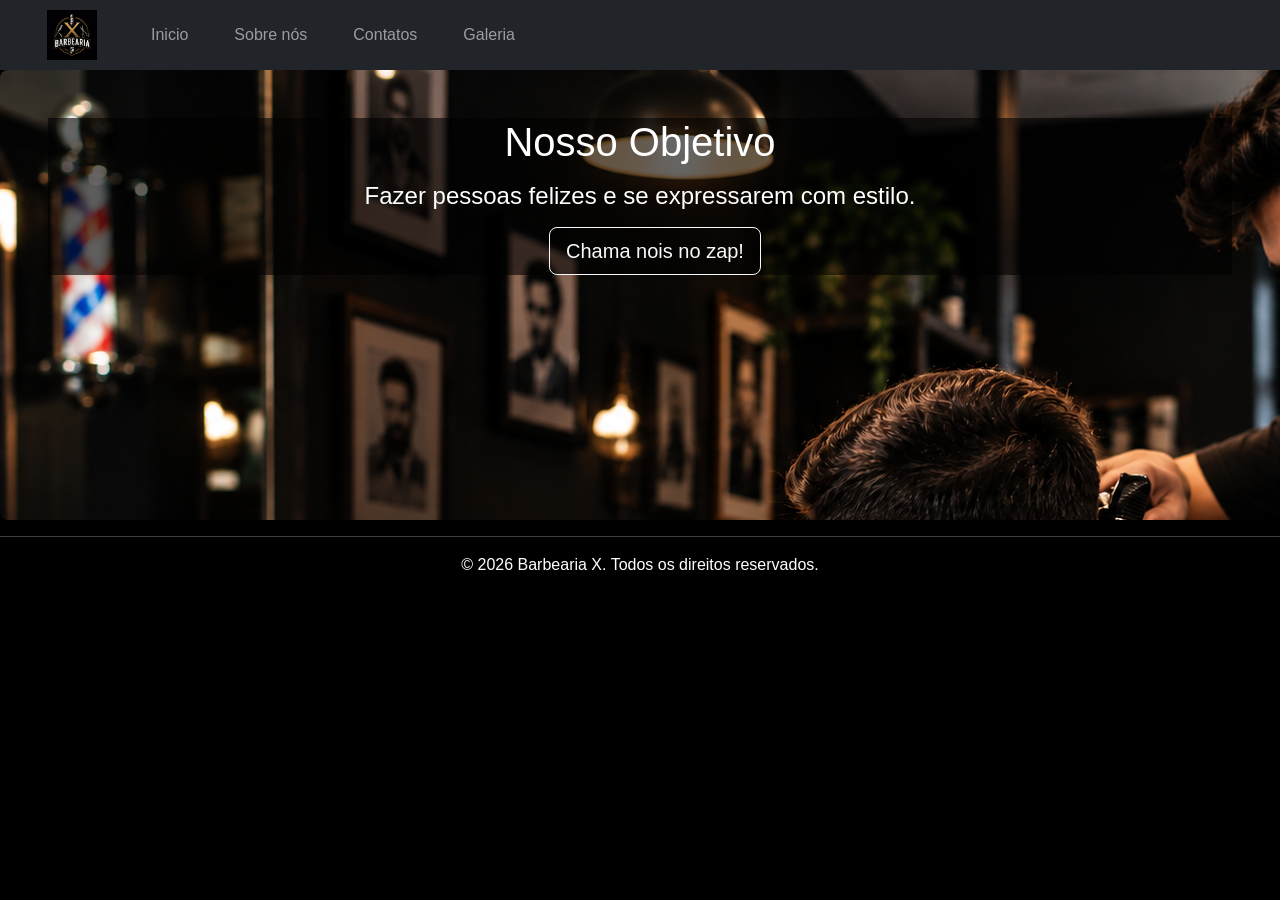
<file: index.html>
<!DOCTYPE html>
<html>
<head>
<title>Barbearia X</title>
<meta charset="UTF-8">
<meta name="viewport" content="width=device-width, initial-scale=1.0">
<link href="https://cdn.jsdelivr.net/npm/bootstrap@5.3.8/dist/css/bootstrap.min.css" rel="stylesheet">
<link rel="stylesheet" href="style.css">
</head>
<body>

<nav class="navbar navbar-expand-sm bg-dark navbar-dark fixador">
  <div class="container-fluid">
    <a class="navbar-brand" href="index.html">
      <img src="img/logo.png" alt="logo" width="50" height="50">
    </a>
    <button class="navbar-toggler" type="button" data-bs-toggle="collapse" data-bs-target="#collapsibleNavbar">
      <span class="navbar-toggler-icon"></span>
    </button>
    <div class="collapse navbar-collapse" id="collapsibleNavbar">
      <ul class="navbar-nav">
        <li class="nav-item">
          <a class="nav-link" href="index.html">Inicio</a>
        </li>
        <li class="nav-item">
          <a class="nav-link" href="Sobre nós.html">Sobre nós</a>
        </li>
        <li class="nav-item">
          <a class="nav-link" href="Contatos.html">Contatos</a>
        </li>
        <li class="nav-item">
          <a class="nav-link" href="Galeria.html">Galeria</a>
        </li>
      </ul>
    </div>
  </div>
</nav>

<div class="p-5 text-center bg-image rounded-3 encaixador" style="
    background-image: url('img/hero.png');
    height: 450px;
  ">
  <div class="mask" style="background-color: rgba(0, 0, 0, 0.6);">
    <div class="d-flex justify-content-center align-items-center h-100">
      <div class="text-white">
        <h1 class="mb-3">Nosso Objetivo</h1>
        <h4 class="mb-3">Fazer pessoas felizes e se expressarem com estilo.</h4>
        <a data-mdb-ripple-init class="btn btn-outline-light btn-lg" href="#!" role="button">Chama nois no zap!</a>
      </div>
    </div>
  </div>
</div>

<footer>
  <hr>
  <p>© 2026 Barbearia X. Todos os direitos reservados.</p>
</footer>
<script src="https://cdn.jsdelivr.net/npm/bootstrap@5.3.8/dist/js/bootstrap.bundle.min.js"></script>
</body>
</html>
</file>
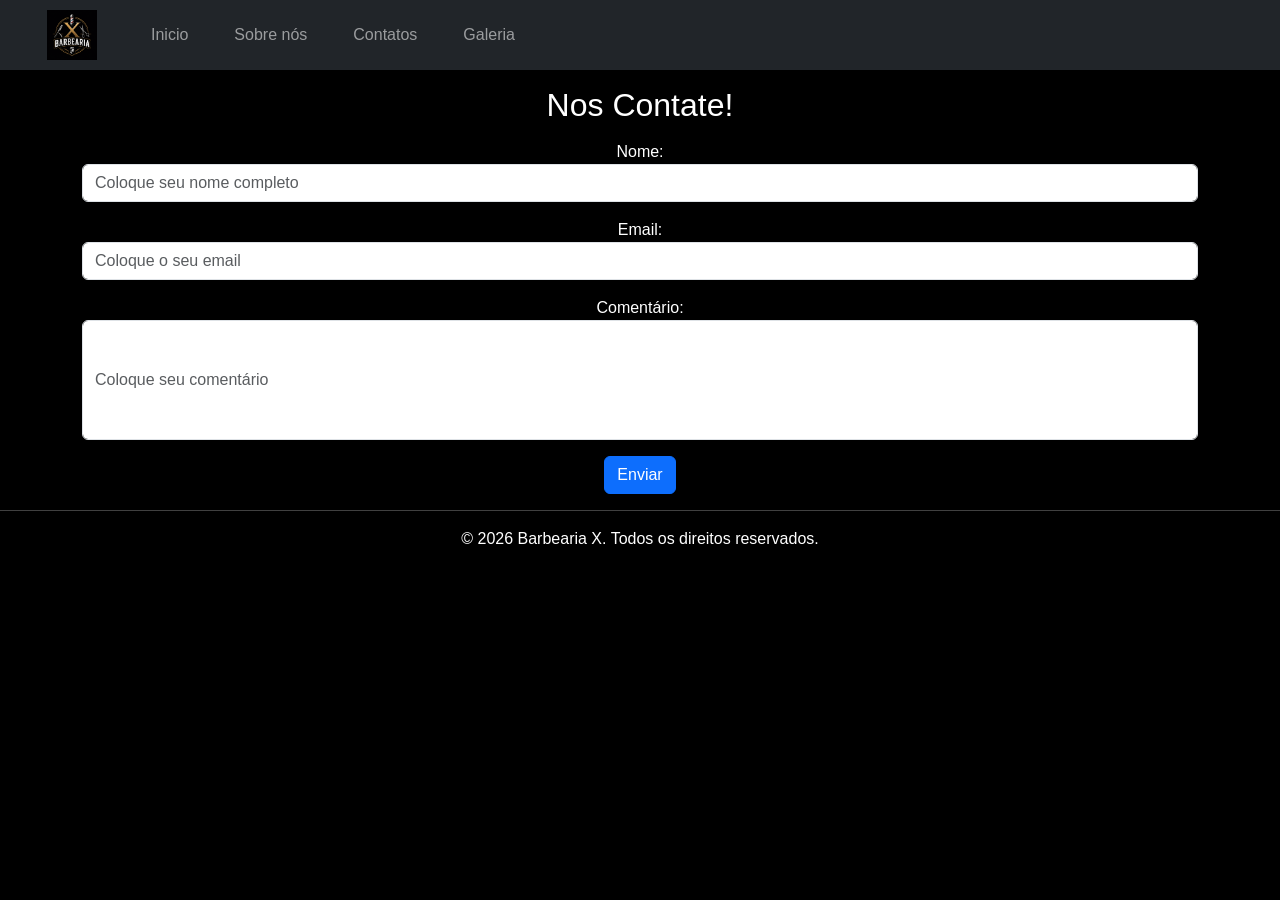
<file: Contatos.html>
<!DOCTYPE html>
<html>
<head>
<title>Barbearia X</title>
<meta charset="UTF-8">
<meta name="viewport" content="width=device-width, initial-scale=1.0">
<link href="https://cdn.jsdelivr.net/npm/bootstrap@5.3.8/dist/css/bootstrap.min.css" rel="stylesheet">
<link rel="stylesheet" href="style.css">
</head>
<body>

<nav class="navbar navbar-expand-sm bg-dark navbar-dark fixador">
  <div class="container-fluid">
    <a class="navbar-brand" href="index.html">
      <img src="img/logo.png" alt="logo" width="50" height="50">
    </a>
    <button class="navbar-toggler" type="button" data-bs-toggle="collapse" data-bs-target="#collapsibleNavbar">
      <span class="navbar-toggler-icon"></span>
    </button>
    <div class="collapse navbar-collapse" id="collapsibleNavbar">
      <ul class="navbar-nav">
        <li class="nav-item">
          <a class="nav-link" href="index.html">Inicio</a>
        </li>
        <li class="nav-item">
          <a class="nav-link" href="Sobre nós.html">Sobre nós</a>
        </li>
        <li class="nav-item">
          <a class="nav-link" href="Contatos.html">Contatos</a>
        </li>
        <li class="nav-item">
          <a class="nav-link" href="Galeria.html">Galeria</a>
        </li>
      </ul>
    </div>
  </div>
</nav>

<div class="container mt-3">
  <h2>Nos Contate!</h2>
  <form action="/action_page.php">
    <div class="mb-3 mt-3">
      <label for="name">Nome:</label>
      <input type= "text" class="form-control" id="name" placeholder="Coloque seu nome completo" name="name">
    </div>
    <div class="mb-3 mt-3">
      <label for="email">Email:</label>
      <input type="email" class="form-control" id="email" placeholder="Coloque o seu email" name="email">
    </div>
    <div class="mb-3">
      <label for="text">Comentário:</label>
      <input type="text" class="form-control comentario" id="contact" placeholder="Coloque seu comentário" name="text">
    </div>
      <button type="button" class="btn btn-primary button button" data-bs-toggle="modal" data-bs-target="#myModal">
    Enviar
  </button>
  </form>
</div>

  <!-- O Modal -->
<div class="modal" id="myModal">
  <div class="modal-dialog">
    <div class="modal-content">

      <!-- Cabeçalho -->
      <div class="modal-header">
        <h4 class="modal-title">Enviado com sucesso</h4>
        <button type="button" class="btn-close" data-bs-dismiss="modal"></button>
      </div>

      <!-- Corpo -->
      <div class="modal-body">
        Obrigado por entrar em contato! Em breve responderemos sua mensagem.
      </div>

      <!-- Footer -->
      <div class="modal-footer">
        <button type="button" class="btn btn-danger" data-bs-dismiss="modal">Fechar</button>
      </div>

    </div>
  </div>
</div>

</div>

<footer>
  <hr>
    <p>© 2026 Barbearia X. Todos os direitos reservados.</p>
</footer>
<script src="https://cdn.jsdelivr.net/npm/bootstrap@5.3.8/dist/js/bootstrap.bundle.min.js"></script>
</body>
</html>
</file>
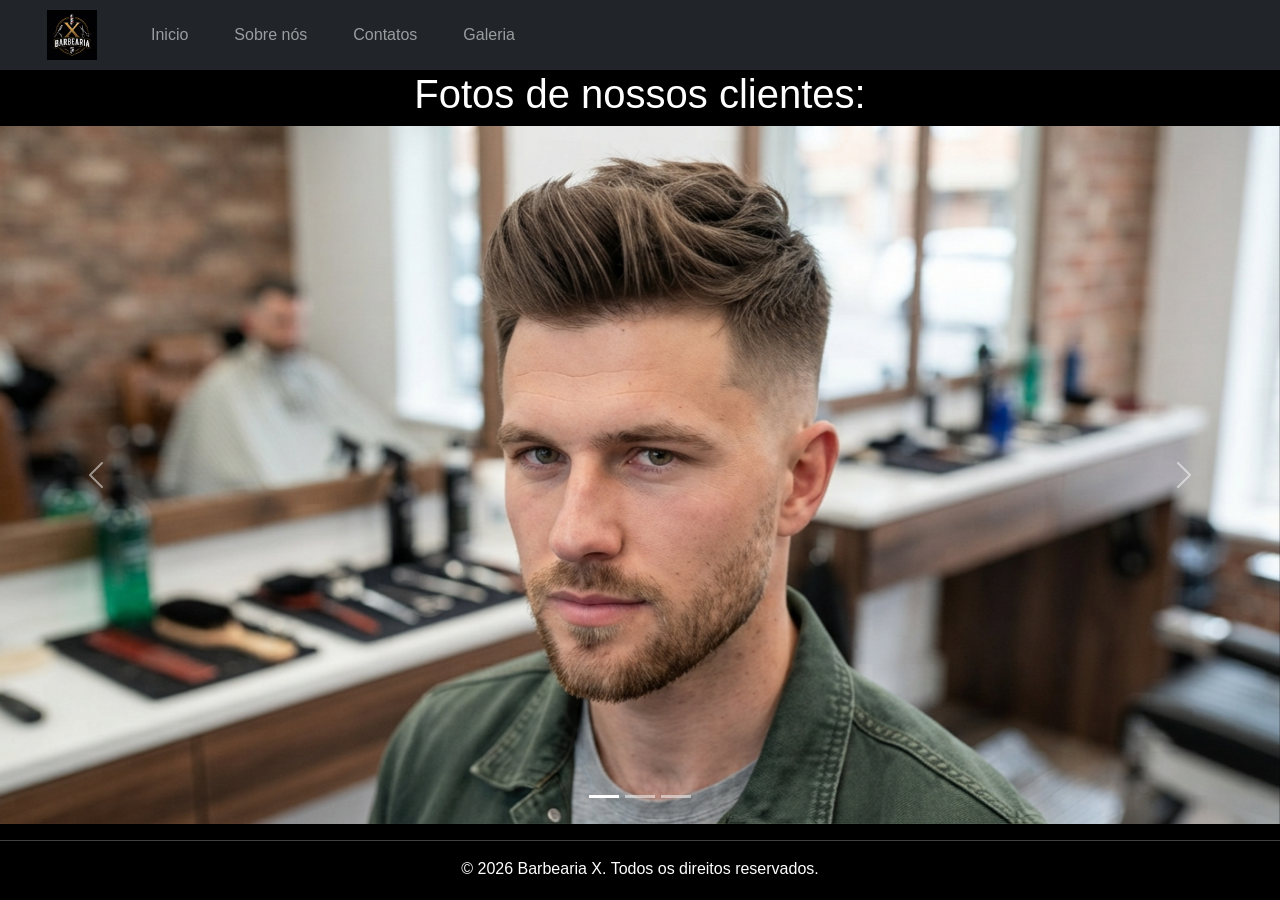
<file: Galeria.html>
<!DOCTYPE html>
<html>
<head>
<title>Barbearia X</title>
<meta charset="UTF-8">
<meta name="viewport" content="width=device-width, initial-scale=1.0">
<link href="https://cdn.jsdelivr.net/npm/bootstrap@5.3.8/dist/css/bootstrap.min.css" rel="stylesheet">
<link rel="stylesheet" href="style.css">
</head>
<body>

<nav class="navbar navbar-expand-sm bg-dark navbar-dark fixador">
  <div class="container-fluid">
    <a class="navbar-brand" href="index.html">
      <img src="img/logo.png" alt="logo" width="50" height="50">
    </a>
    <button class="navbar-toggler" type="button" data-bs-toggle="collapse" data-bs-target="#collapsibleNavbar">
      <span class="navbar-toggler-icon"></span>
    </button>
    <div class="collapse navbar-collapse" id="collapsibleNavbar">
      <ul class="navbar-nav">
        <li class="nav-item">
          <a class="nav-link" href="index.html">Inicio</a>
        </li>
        <li class="nav-item">
          <a class="nav-link" href="Sobre nós.html">Sobre nós</a>
        </li>
        <li class="nav-item">
          <a class="nav-link" href="Contatos.html">Contatos</a>
        </li>
        <li class="nav-item">
          <a class="nav-link" href="Galeria.html">Galeria</a>
        </li>
      </ul>
    </div>
  </div>
</nav>

<h1>Fotos de nossos clientes:</h1>

<!-- Carrosel -->
<div id="demo" class="carousel slide" data-bs-ride="carousel">

  <!-- Indicadores -->
  <div class="carousel-indicators">
    <button type="button" data-bs-target="#demo" data-bs-slide-to="0" class="active"></button>
    <button type="button" data-bs-target="#demo" data-bs-slide-to="1"></button>
    <button type="button" data-bs-target="#demo" data-bs-slide-to="2"></button>
  </div>
  
  <!-- Slideshow -->
  <div class="carousel-inner">
    <div class="carousel-item active">
      <img src="img/corte1.jpg" alt="Corte1" class="d-block" style="width:100%">
    </div>
    <div class="carousel-item">
      <img src="img/corte2.jpg" alt="Corte2" class="d-block" style="width:100%">
    </div>
    <div class="carousel-item">
      <img src="img/corte3.jpg" alt="Corte3" class="d-block" style="width:100%">
    </div>
  </div>
  
  <!-- Setinhas -->
  <button class="carousel-control-prev" type="button" data-bs-target="#demo" data-bs-slide="prev">
    <span class="carousel-control-prev-icon"></span>
  </button>
  <button class="carousel-control-next" type="button" data-bs-target="#demo" data-bs-slide="next">
    <span class="carousel-control-next-icon"></span>
  </button>
</div>


<footer>
  <hr>
    <p>© 2026 Barbearia X. Todos os direitos reservados.</p>
</footer>
<script src="https://cdn.jsdelivr.net/npm/bootstrap@5.3.8/dist/js/bootstrap.bundle.min.js"></script>
</body>
</html>
</file>
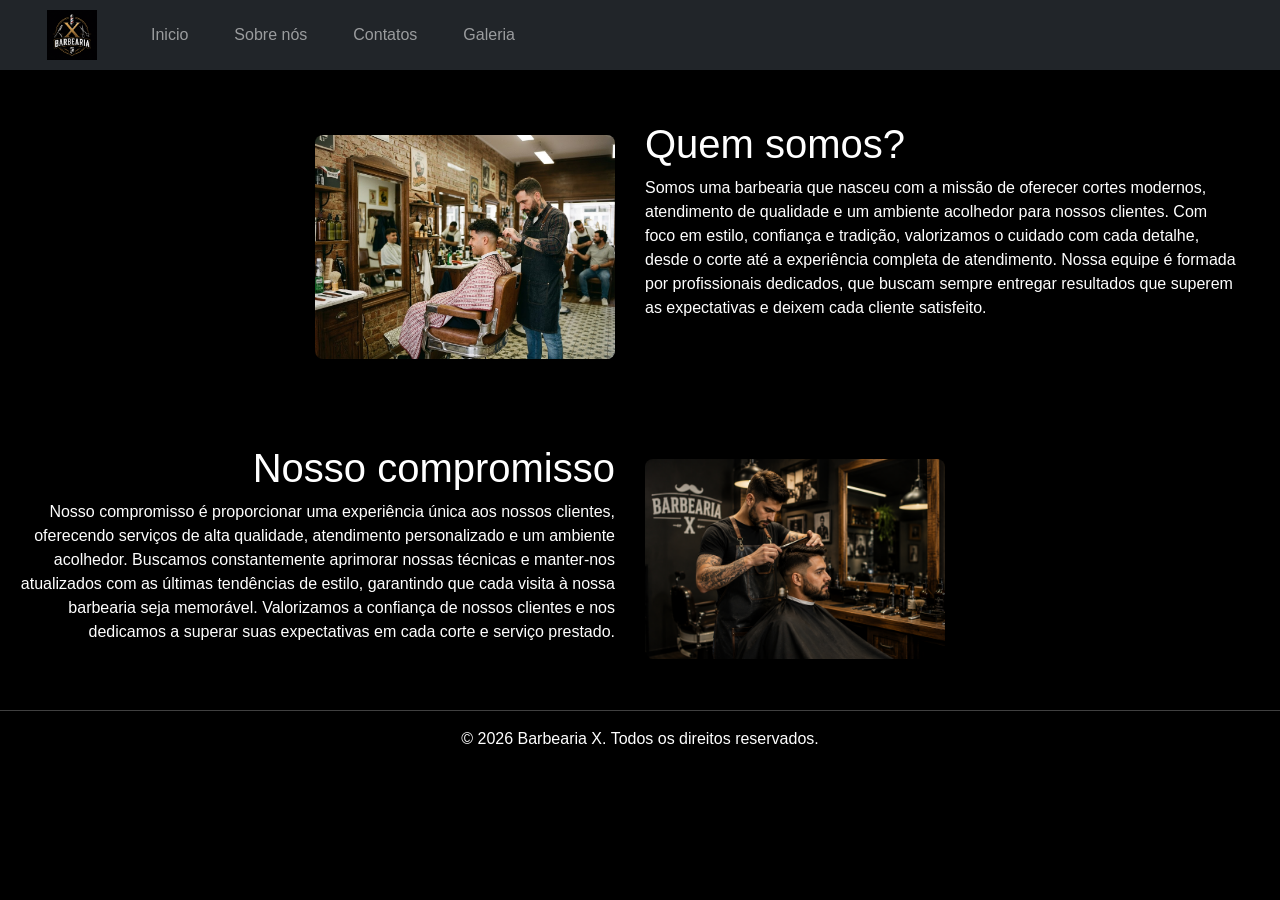
<file: Sobre nós.html>
<!DOCTYPE html>
<html>
<head>
<title>Barbearia X</title>
<meta charset="UTF-8">
<meta name="viewport" content="width=device-width, initial-scale=1.0">
<link href="https://cdn.jsdelivr.net/npm/bootstrap@5.3.8/dist/css/bootstrap.min.css" rel="stylesheet">
<link rel="stylesheet" href="style.css">
</head>
<body>

<nav class="navbar navbar-expand-sm bg-dark navbar-dark fixador">
  <div class="container-fluid">
    <a class="navbar-brand" href="index.html">
      <img src="img/logo.png" alt="logo" width="50" height="50">
    </a>
    <button class="navbar-toggler" type="button" data-bs-toggle="collapse" data-bs-target="#collapsibleNavbar">
      <span class="navbar-toggler-icon"></span>
    </button>
    <div class="collapse navbar-collapse" id="collapsibleNavbar">
      <ul class="navbar-nav">
        <li class="nav-item">
          <a class="nav-link" href="index.html">Inicio</a>
        </li>
        <li class="nav-item">
          <a class="nav-link" href="Sobre nós.html">Sobre nós</a>
        </li>
        <li class="nav-item">
          <a class="nav-link" href="Contatos.html">Contatos</a>
        </li>
        <li class="nav-item">
          <a class="nav-link" href="Galeria.html">Galeria</a>
        </li>
      </ul>
    </div>
  </div>
</nav>
    </header>

    <div class="conteudo">
      <div class="esquerda">
        <img src="img/imagem1.jpg" alt="Corte de cabelo">
      </div>

      <div class="direita">
        <h1>Quem somos?</h1>
        <p>Somos uma barbearia que nasceu com a missão de oferecer cortes modernos, atendimento de qualidade e um ambiente acolhedor para nossos clientes. Com foco em estilo, confiança e tradição, valorizamos o cuidado com cada detalhe, desde o corte até a experiência completa de atendimento. Nossa equipe é formada por profissionais dedicados, que buscam sempre entregar resultados que superem as expectativas e deixem cada cliente satisfeito.</p>
      </div>
    </div>

    <div class="conteudo">
      <div class="esquerda">
        <h1>Nosso compromisso</h1>
        <p>Nosso compromisso é proporcionar uma experiência única aos nossos clientes, oferecendo serviços de alta qualidade, atendimento personalizado e um ambiente acolhedor. Buscamos constantemente aprimorar nossas técnicas e manter-nos atualizados com as últimas tendências de estilo, garantindo que cada visita à nossa barbearia seja memorável. Valorizamos a confiança de nossos clientes e nos dedicamos a superar suas expectativas em cada corte e serviço prestado.</p>
      </div>

      <div class="direita">
        <img src="img/imagem2.jpg" alt="Barbeiro">
      </div>
    </div>
</article>

<footer>
  <hr>
  <p>© 2026 Barbearia X. Todos os direitos reservados.</p>
</footer>
<script src="https://cdn.jsdelivr.net/npm/bootstrap@5.3.8/dist/js/bootstrap.bundle.min.js"></script>
</body>
</html>
</file>
<file: style.css>
body{
    background-color: black;
    color: white;
    text-align: center;
    font-family: "Comic Sans MS", sans-serif;
}

.fixador {
  position: sticky;
  top: 0;
  padding: 5px;
}

.comentario {
    height: 120px;
}

.borda {
    border-style: solid;
}

h1{
    color: white;
}

a{
    color: gray;
    text-decoration: none;
    margin-left: 30px;
}

.conteudo {
    display: flex;
    gap: 30px;
    align-items: flex-start;
    margin-top: 30px;
    padding: 20px;
}

.esquerda {
    flex: 1;
    text-align: right;
}

.esquerda img {
    width: 100%;
    max-width: 300px;
    margin: 15px 0;
    border-radius: 8px;
    object-fit: contain;
}

.direita {
    flex: 1;
    text-align: left;
    padding-right: 20px;
}

.direita img {
    width: 100%;
    max-width: 300px;
    margin: 15px 0;
    border-radius: 8px;
    object-fit: contain;
}

@media (max-width: 600px) {
    .conteudo {
        flex-direction: column;
        align-items: center;
    }

    .esquerda,
    .direita {
        text-align: center;
        padding-right: 0;
    }
}
</file>
